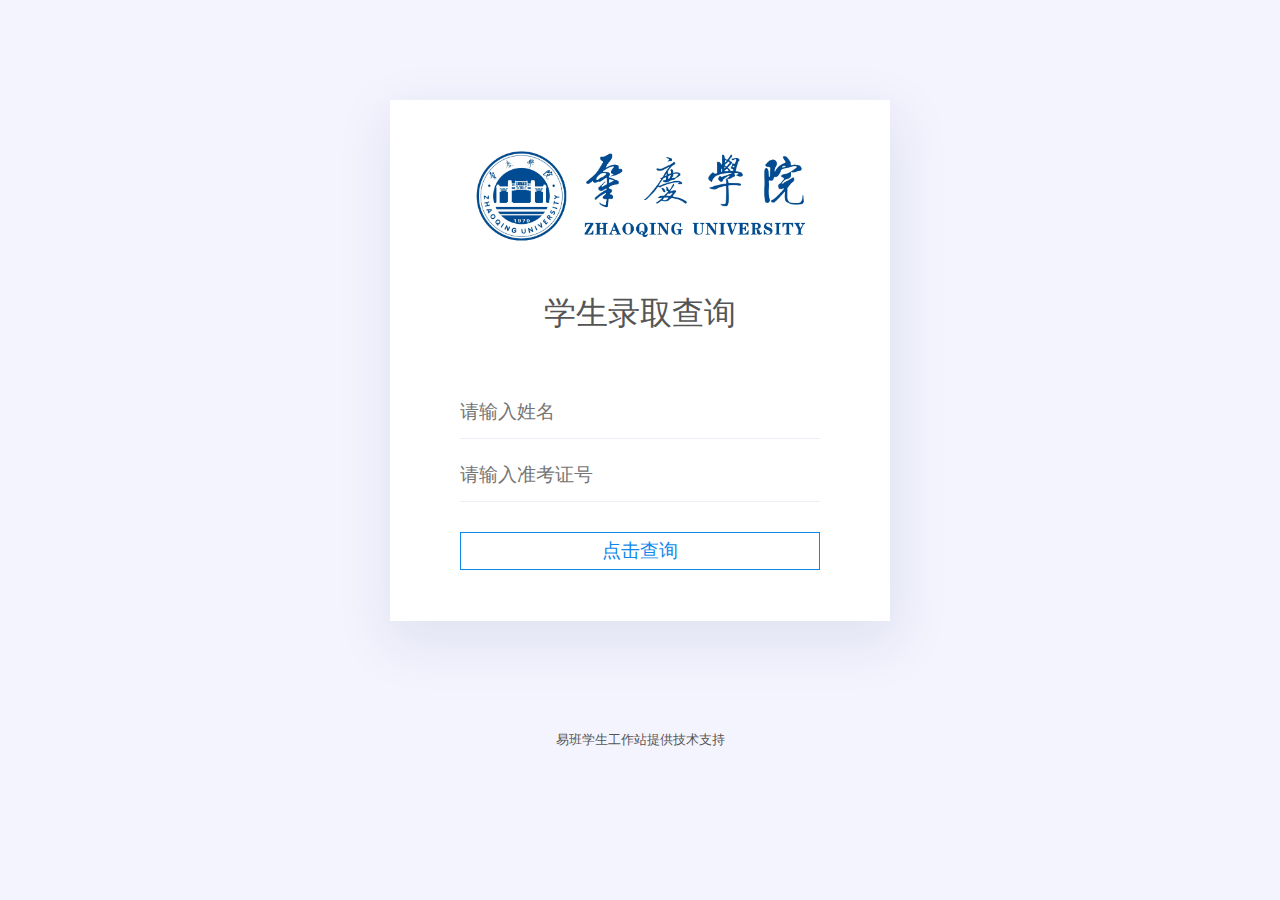
<file: src/main/webapp/findStu_Id/zqu_yiban/index.html>
<!doctype html>
<html>
	<head>
		<meta charset="utf-8">
		<meta name="viewport" content="width=device-width, initial-scale=1.0, maximum-scale=1.0, user-scalable=0">
		<title>肇庆学院学号查询</title>
		<link rel="stylesheet" href="../static/css/main.css">
	</head>
	<body>
		<div class="form_frame">
			<img src="../static/img/logo1.jpg" class="logo">
			<div class="frame_title">学生录取查询</div>
			<div class="form_input">
				<input type="text" placeholder="请输入姓名"  id="nameInput"/>
				<label id="nameWarn">请填写姓名</label>
			</div>
			<div class="form_input">
				<input type="text" placeholder="请输入准考证号"  id="exNumInput"/>
				<label id="exNumWarn">请填写考号</label>
			</div>
			
			<button class="submit_btn"> 点击查询 </button>
			<div class="success_info">
				<p></p>
				<p></p>
				<p></p>
				<p></p>
				<a href="http://www.yiban.cn/user/reg/index?type=baseinfo">马上就去注册易班</a>
			</div>
			<div class="failue_info">
				<p> 未找到该学生的信息，请确认准考证无误后重新输入 </p>
			</div>
		</div>
		<footer>
			<p> <small>易班学生工作站提供技术支持 </small></p>
		</footer>
		
		<script type="text/javascript" src="../static/js/jquery-3.3.1.min.js"></script>
		<script type="text/javascript" src="../static/js/main.js"></script>
	</body>
</html>
</file>
<file: src/main/webapp/findStu_Id/static/css/main.css>
*{
	margin:0;
	padding:0;
}
body{
	background: rgba(180,180,255,0.15);
	color:#555;
	height: 100%;
}
.form_frame{
	display: block;
	margin:100px auto;
	background: #fff;
	width: 500px;
	padding-top:1px;
	padding-bottom: 1px;
	box-shadow: 3px 18px 50px 8px rgba(0,34,77,.08);
}
.logo{
	display: block;
	margin:50px auto;
	width:66%;
}
.frame_title{
	text-align: center;
	margin:50px auto;
	font-size: 2rem;
}
.form_input{
	width:72%;
	display: block;
	margin:10px auto;
	border: 0;
	border-bottom: 1px solid #ebeef5;
}
.form_input input{
	width:70%;
	outline: none;
	font-size: 1.2rem;
	line-height: 24px;
	padding: 14px 0;
	border: 0;
}
.form_input label{
	font-size:1.2rem;
	color:#c33;
	font-weight: 500;
	display: none;
}
.submit_btn{
	margin: 30px auto;
	margin-bottom: 50px;
	display: block;
	width:72%;
	border: 1px solid #0f88eb;
    line-height: 36px;
    text-shadow: none;
    color: #0f88eb;
    background: 0 0;
    font-size:1.2rem;
}
.success_info,.failue_info{
	display: none;
	font-size: 1.1rem;
}
.success_info p,.failue_info p{
	text-align: center;
	margin: 18px auto;
}
.success_info a{
	display: block;
	text-align: center;
	margin-bottom: 40px;
}
footer small{
	width:100%;
	display: block;
	text-align: center;
	margin:110px auto;
	margin-bottom: 30px;
}

/**
*	移动端适配
*/
@media screen and (max-width:640px){
    .form_frame{
    	width:96%;
    }
    html{font-size:10px}
}
</file>
